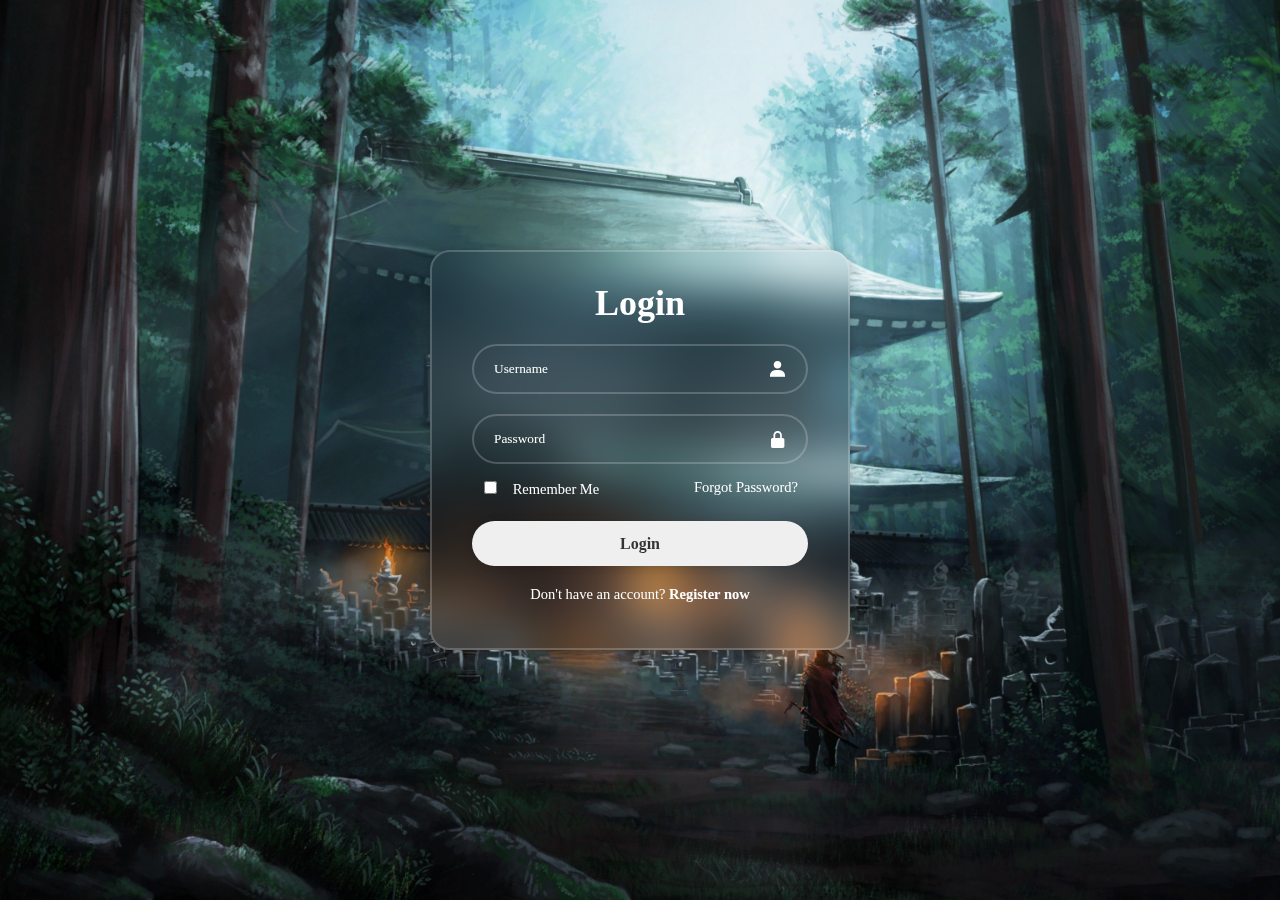
<file: index.html>
<!DOCTYPE html>
<html lang="en">
    <head>
        <meta charset="UTF-8">
        <title>Login Page</title>
        <link rel="stylesheet" href="style.css">
        <link href='https://unpkg.com/boxicons@2.1.4/css/boxicons.min.css' rel='stylesheet'>
    </head>
    <body>
        <div class="wrapper">
            <form action="">
                <h1>Login</h1>
                <div class="input-box">
                    <input type="text" placeholder="Username" required>
                    <i class='bx bxs-user' ></i>
                </div>
                <div class="input-box">
                    <input type="password" placeholder="Password" required>
                    <i class='bx bxs-lock-alt'></i>
                </div>
                <div class="remember-forgot">
                    <label>
                        <input type="checkbox"> Remember Me
                    </label>
                    <a href="#">Forgot Password?</a>
                </div>
                <div class="login">
                    <input type="submit" value="Login">
                </div>
                <div class="signup">
                    <label>Don't have an account? <a href="#">Register now</a></label>
                </div>
            </form>
        </div>
    </body>

</html>
</file>
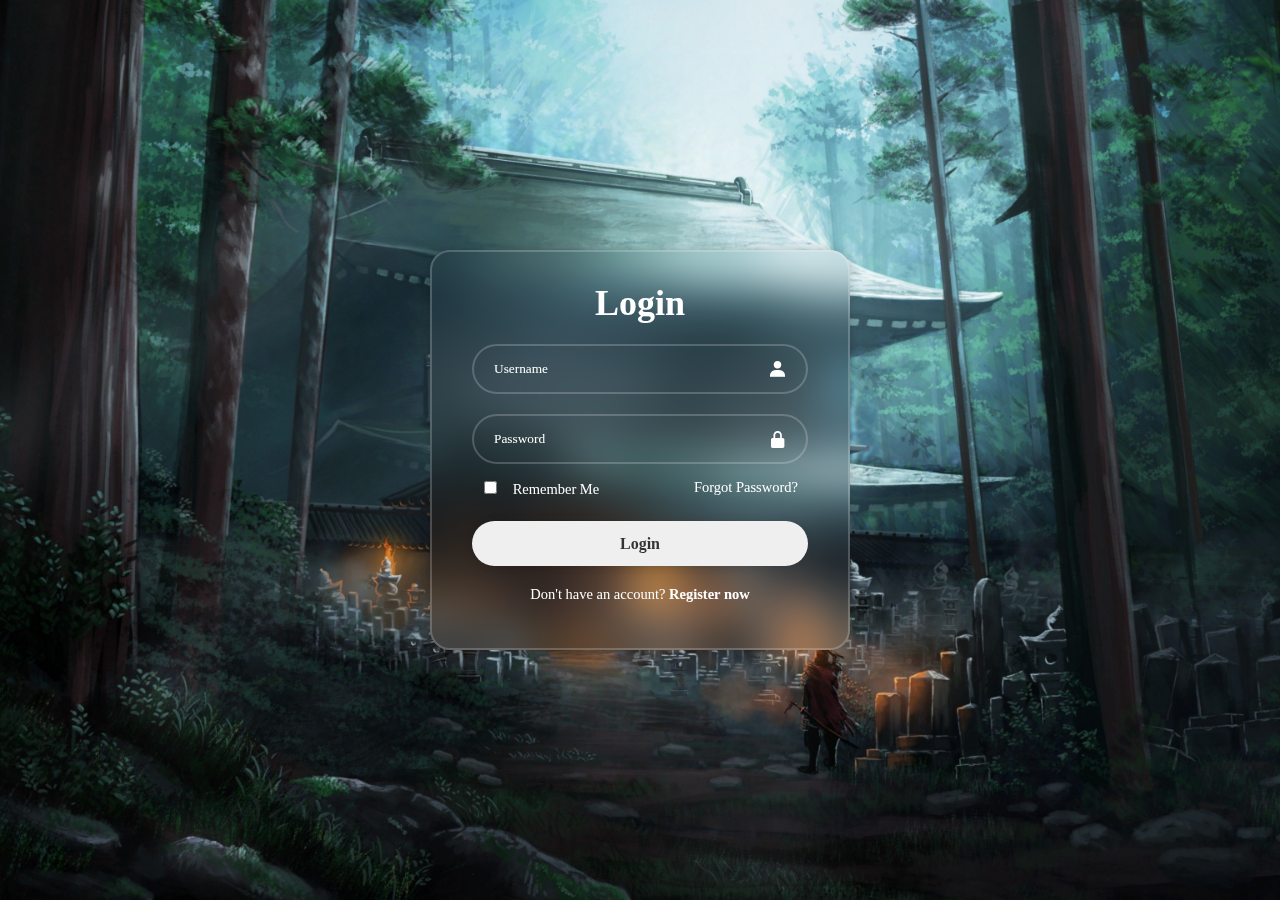
<file: login.html>
<!DOCTYPE html>
<html lang="en">
    <head>
        <meta charset="UTF-8">
        <title>Login Page</title>
        <link rel="stylesheet" href="style.css">
        <link href='https://unpkg.com/boxicons@2.1.4/css/boxicons.min.css' rel='stylesheet'>
    </head>
    <body>
        <div class="wrapper">
            <form action="">
                <h1>Login</h1>
                <div class="input-box">
                    <input type="text" placeholder="Username" required>
                    <i class='bx bxs-user' ></i>
                </div>
                <div class="input-box">
                    <input type="password" placeholder="Password" required>
                    <i class='bx bxs-lock-alt'></i>
                </div>
                <div class="remember-forgot">
                    <label>
                        <input type="checkbox"> Remember Me
                    </label>
                    <a href="#">Forgot Password?</a>
                </div>
                <div class="login">
                    <input type="submit" value="Login">
                </div>
                <div class="signup">
                    <label>Don't have an account? <a href="#">Register now</a></label>
                </div>
            </form>
        </div>
    </body>

</html>
</file>
<file: style.css>
*{
    margin: 0;
    padding: 0;
    box-sizing: border-box;
    font-family: Cambria, Cochin, Georgia, Times, 'Times New Roman', serif;
}
body {
    display: flex;
    justify-content: center;
    align-items: center;
    min-height: 100vh;
    background: url(images/bg.jpg) no-repeat;
    background-size: cover;
    background-position: center;
}

.wrapper {
    width: 420px;
    background: transparent;
    border: 2px solid rgba(255, 255, 255, .2);
    color: white;
    backdrop-filter: blur(20px);
    box-shadow: 0 0 10px rgba(0, 0 , 0, .2);
    border-radius: 20px;
    padding: 30px 40px;
}

.wrapper h1 {
    font-size: 36px;
    text-align: center;
}

.wrapper .input-box {
    position: relative;
    width: 100%;
    height: 50px;
    margin: 20px 0;
}

.input-box input {
    color: white;
    width: 100%;
    height: 50px;
    background: transparent;
    border: none;
    outline: none;
    border: 2px solid rgba(255, 255, 255, .2);
    border-radius: 40px;
    padding: 20px 45px 20px 20px;
}

.input-box input::placeholder {
    color: white;
}

.input-box i {
    position: absolute;
    right: 20px;
    top: 50%;
    transform: translateY(-50%);
    font-size: 20px;
}

.wrapper .remember-forgot {
    display: flex;
    justify-content: space-between;
    font-size: 14.5px;
    margin: -15px 0 15px;
}

.remember-forgot label input {
    accent-color: white;
    text-decoration: none;
    margin: 12px;
}

.remember-forgot a {
    margin: 10px;
    color: white;
    text-decoration: none;
}

.remember-forgot a:hover {
    text-decoration: underline;
    color: blue;
}

.wrapper .login input {
    width: 100%;
    height: 45px;
    border-radius: 45px;
    border: none;
    outline: none;
    box-shadow: 0 0 10px rgba(0, 0 , 0, .1);
    cursor: pointer;
    font-size: 16px;
    color: #333;
    font-weight: 600;
}

.wrapper .signup {
    font-size: 14.5px;
    text-align: center;
    margin: 20px 0 15px;
}

.signup a {
    color: white;
    text-decoration: none;
    font-weight: 600;
}

.signup a:hover {
    color: blue;
    text-decoration: underline;
}
</file>
